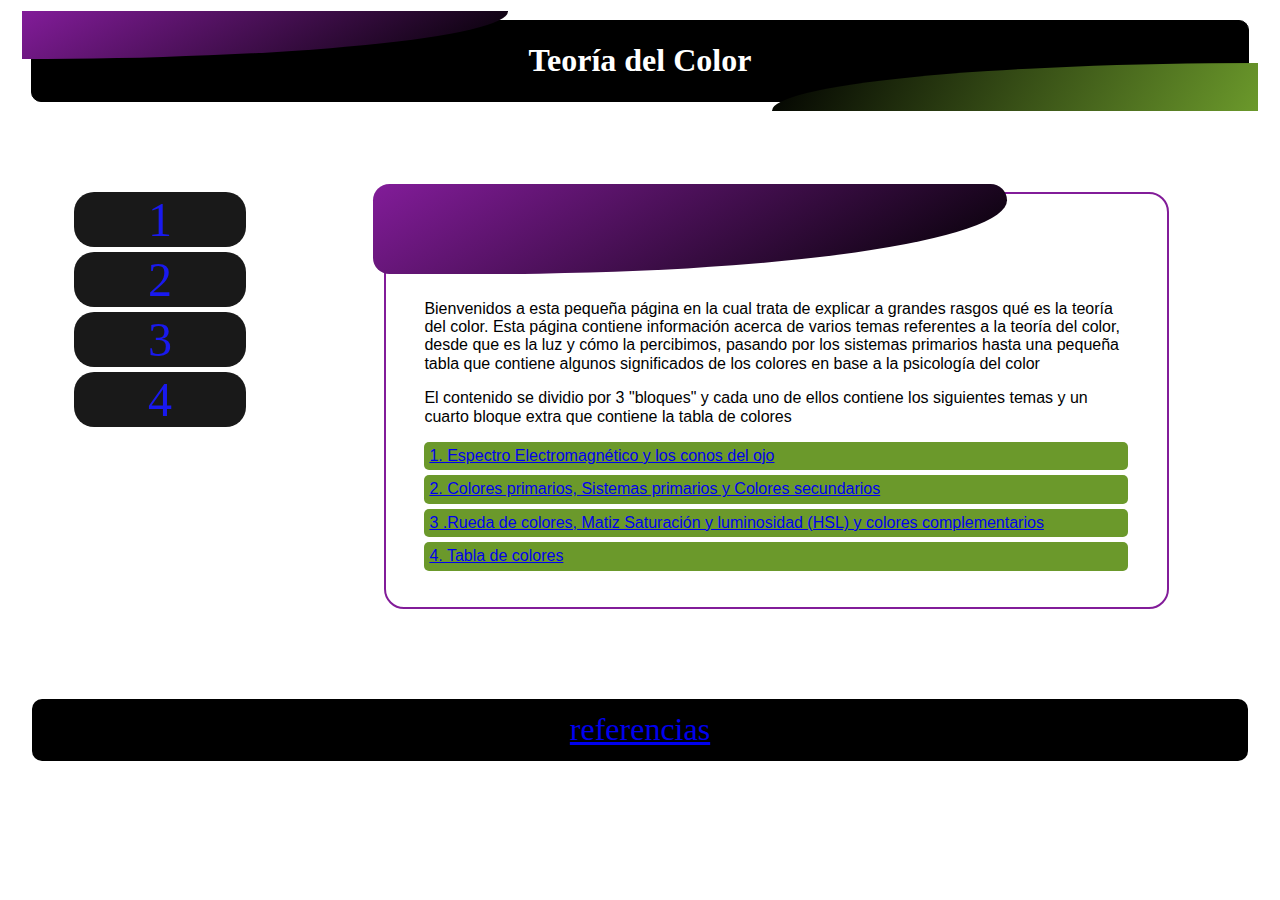
<file: index.html>
<!DOCTYPE html>
<html lang="es">
<head>
    <meta charset="UTF-8">
    <meta http-equiv="X-UA-Compatible" content="IE=edge">
    <meta name="viewport" content="width=device-width, initial-scale=1.0">
    <link rel="stylesheet" href="css/normalize.css">
    <link rel="stylesheet" href="css/style.css">
    <title>Teoría del color</title>
</head>
<body>
    <header class="cabecera">
        <h1 class="titulo">Teoría del Color</h1>
    </header>

    <nav class="menu">
        <ul class="lista">
            <li class="boton"><a href="contenido/bloque-uno.html">1</a></li>
            <li class="boton"><a href="contenido/bloque-dos.html">2</a></li>
            <li class="boton"><a href="contenido/bloque-tres.html">3</a></li>
            <li class="boton"><a href="contenido/tabla.html">4</a></li>
        </ul>
    </nav>

    <main class="contenido">

        <div class="decoracion"></div>
        <p>
            Bienvenidos a esta pequeña página en la cual trata de explicar a grandes rasgos qué es la teoría del color.

            Esta página contiene información acerca de varios temas referentes a la teoría del color, desde que es la luz
             y cómo la percibimos, pasando por los sistemas primarios hasta una pequeña tabla que contiene algunos
              significados de los colores en base a la psicología del color     
        </p>

        <p>
            El contenido se dividio por 3 "bloques" y cada uno de ellos contiene los siguientes temas y un cuarto bloque extra
            que contiene la tabla de colores
        </p>
    <nav>
        <ul class="menu-contenido">
            
              
                    <li class="boton-contenido"><a href="contenido/bloque-uno.html">1. Espectro Electromagnético y los conos del ojo</a></li>
                    <li class="boton-contenido"><a href="contenido/bloque-dos.html">2. Colores primarios, Sistemas primarios y Colores secundarios</a></li>
                    <li class="boton-contenido"><a href="contenido/bloque-tres.html">3 .Rueda de colores, Matiz Saturación y luminosidad (HSL) y colores complementarios</a></li>
                    <li class="boton-contenido"><a href="contenido/tabla.html">4. Tabla de colores</a></li>
                
           
        </ul>
    </nav>
    </main>

    <footer class="foot">
        <a href="contenido/referencias.html">referencias</a>
    </footer>
</body>
</html>
</file>
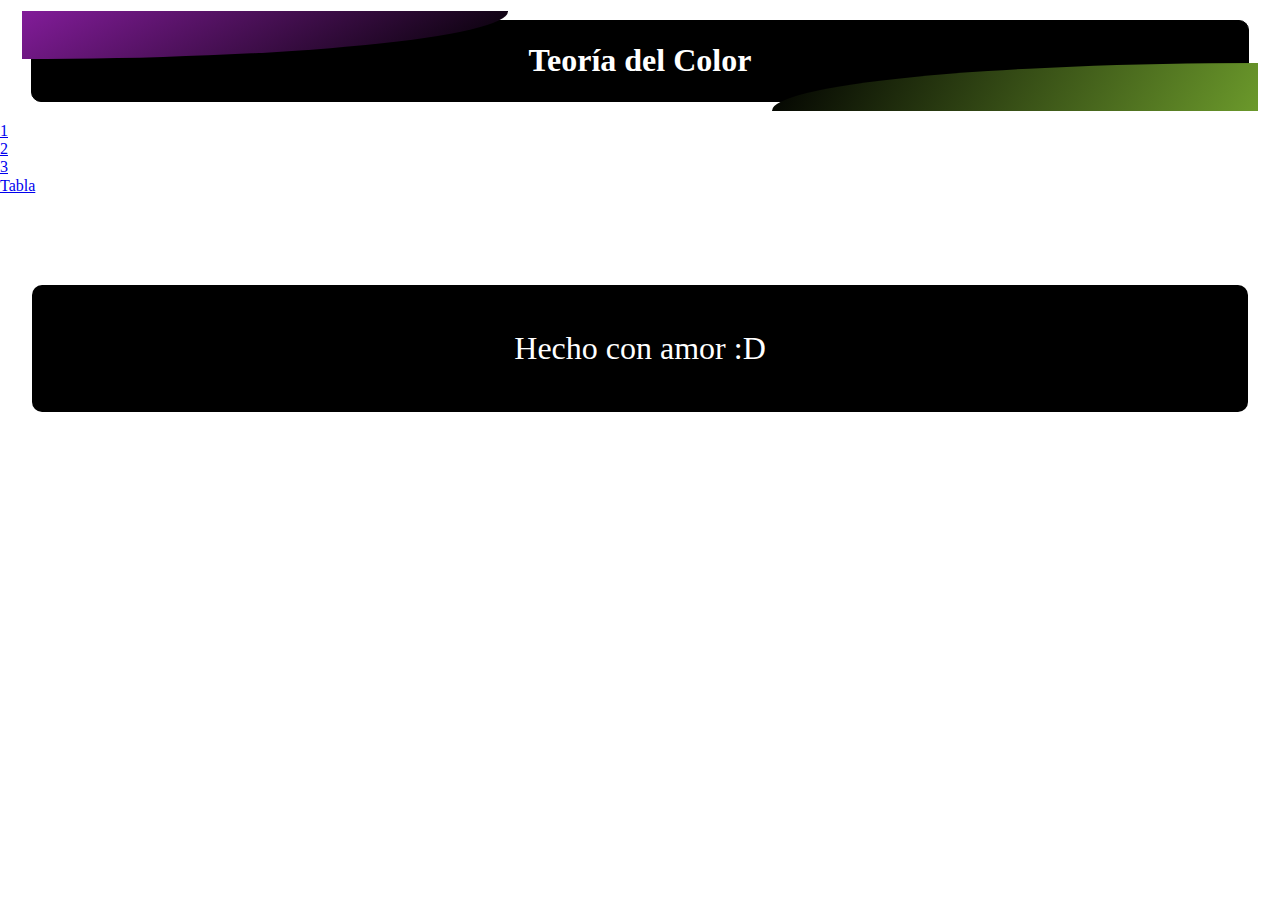
<file: plantilla.html>
<!DOCTYPE html>
<html lang="es">
<head>
    <meta charset="UTF-8">
    <meta http-equiv="X-UA-Compatible" content="IE=edge">
    <meta name="viewport" content="width=device-width, initial-scale=1.0">
    <link rel="stylesheet" href="../css/normalize.css">
    <link rel="stylesheet" href="../css/style.css">
    <title>Teoría del color</title>
</head>
<body>
    <header class="cabecera">
        <h1 class="titulo">Teoría del Color</h1>
    </header>


    <main class="contenido-bloque">
        
      
    </main>

    <div class="barra-progreso">
        <nav>
        
            <div class="menu-progreso aqui"><a href="#">1</a></div>
            <div class="menu-progreso"><a href="bloque-dos.html">2</a></div>
            <div class="menu-progreso final"><a href="bloque-tres.html">3</a></div>
        
            <div class="tabla"> <a href="#">Tabla</a> </div>
        
        </nav>
    </div>

    <footer class="foot">
        <p class="mensaje-foot">Hecho con amor :D</p>
    </footer>
</body>
</html>
</file>
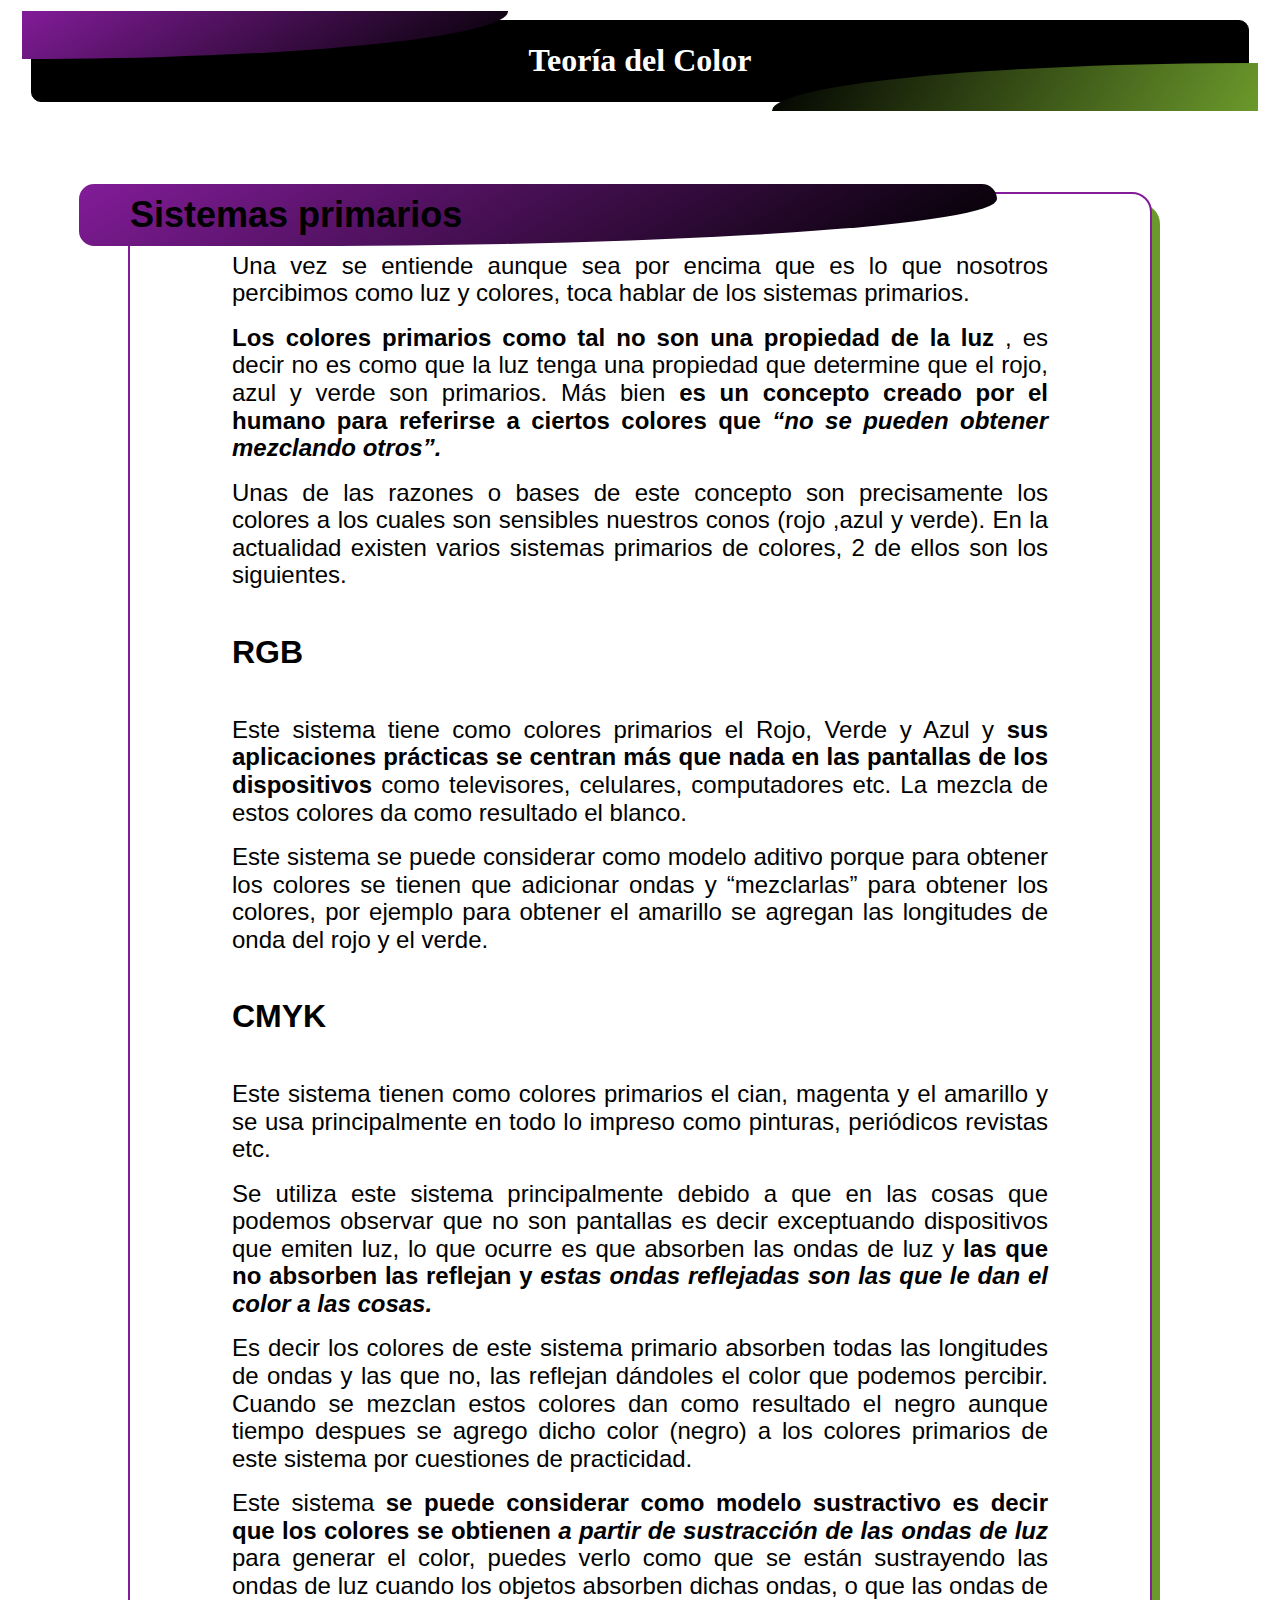
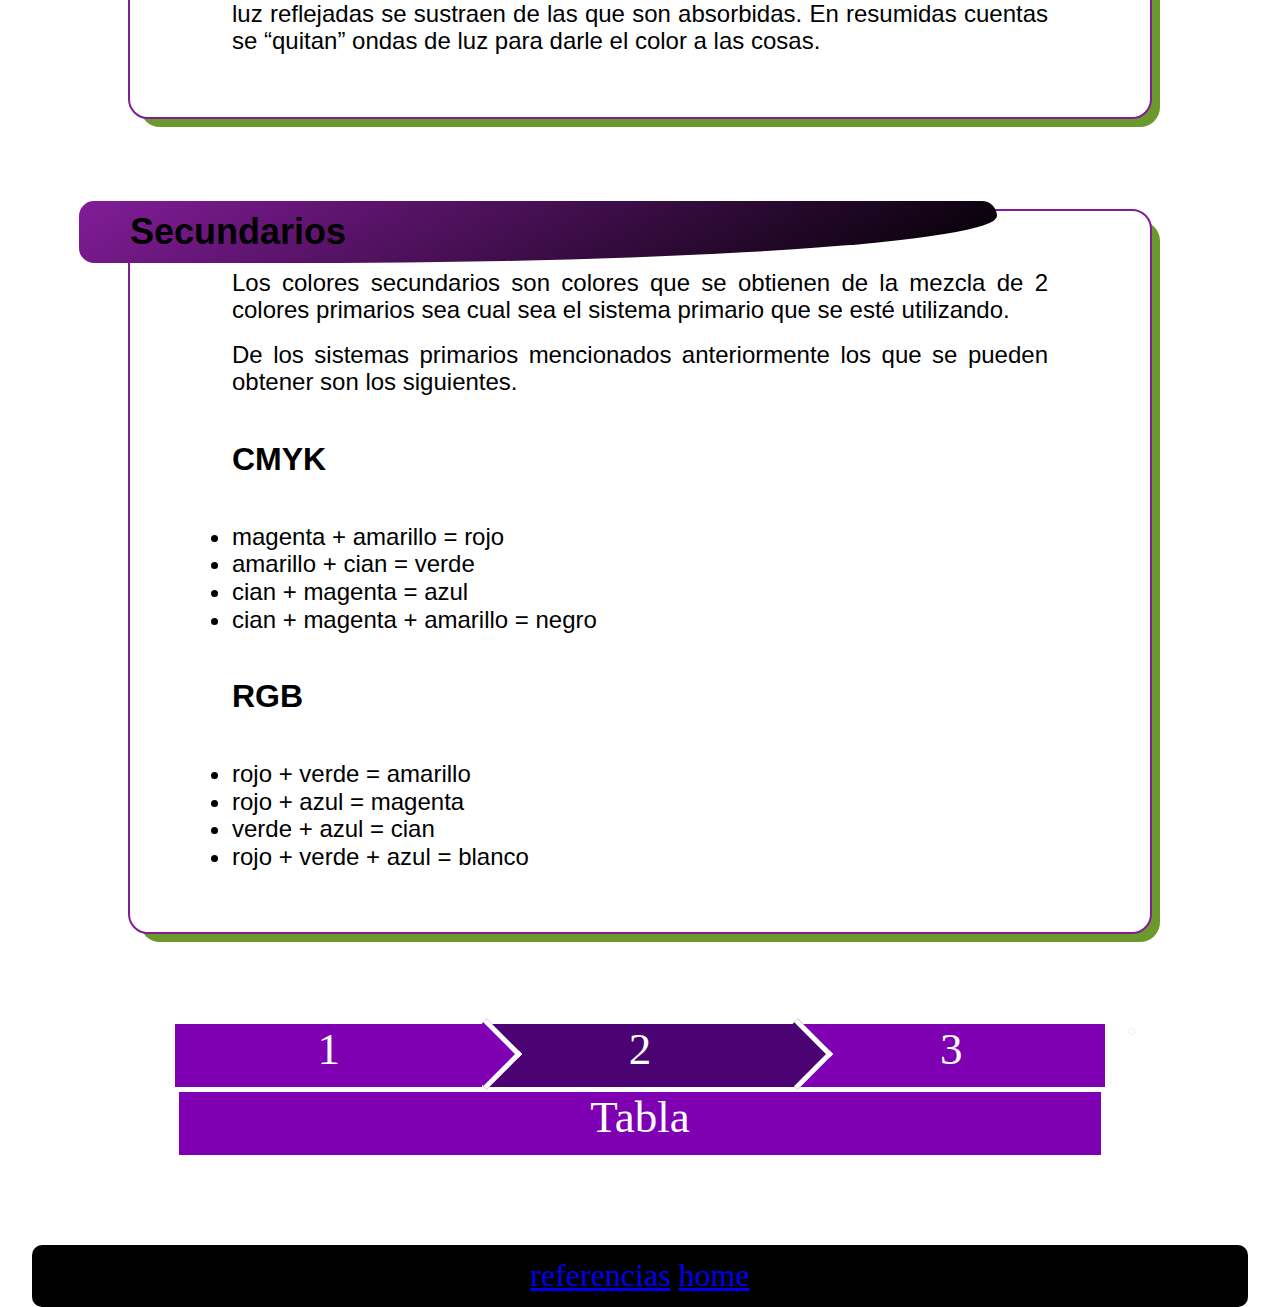
<file: contenido/bloque-dos.html>
<!DOCTYPE html>
<html lang="es">
<head>
    <meta charset="UTF-8">
    <meta http-equiv="X-UA-Compatible" content="IE=edge">
    <meta name="viewport" content="width=device-width, initial-scale=1.0">
    <link rel="stylesheet" href="../css/normalize.css">
    <link rel="stylesheet" href="../css/bloques.css">
    <title>Teoría del color</title>
</head>
<body>
    <header class="cabecera">
        <h1>Teoría del Color</h1>
    </header>


    <main class="contenido-bloque">
        <article class="teoria">
            <div class="decoracion"><h2 class="titulo">Sistemas primarios</h2></div>
            <p>
                Una vez se entiende aunque sea por encima que es lo que nosotros percibimos como luz y colores, toca hablar de los sistemas primarios.
            </p>

            <p>
                <strong>Los colores primarios como tal no son una propiedad de la luz</strong>
                , es decir no es como que la luz tenga una propiedad que determine que el rojo, azul y verde son primarios. Más bien <strong>es un concepto creado por el humano para referirse a ciertos colores que <em>“no se pueden obtener mezclando otros”.</em> </strong>
            </p>
            <p>
                Unas de las razones o bases de este concepto son precisamente los colores a los cuales son sensibles nuestros conos (rojo ,azul y verde).
                En la actualidad existen varios sistemas primarios de colores, 2 de ellos son los siguientes.
            </p>

            <h3 class="sub">RGB</h3>

            <p>
                Este sistema tiene como colores primarios el Rojo, Verde y Azul y <strong>sus aplicaciones prácticas se centran más que nada en las pantallas de los dispositivos</strong>  como televisores, celulares, computadores etc.
                La mezcla de estos colores da como resultado el blanco.
            </p>

            <p>
                Este sistema se puede considerar como modelo aditivo porque para obtener los colores se 
                tienen que adicionar ondas y “mezclarlas” para obtener los colores, por ejemplo para obtener el amarillo se 
                agregan las longitudes de onda del rojo y el verde.
            </p>

            <h3 class="sub">CMYK</h3>

            <p>
                Este sistema tienen como colores primarios el cian, magenta y el amarillo y se usa principalmente en todo lo impreso como pinturas, periódicos revistas etc.
            </p>
            <p>
                Se utiliza este sistema principalmente debido a que en las cosas que podemos observar
                 que no son pantallas es decir exceptuando dispositivos que emiten luz, lo que ocurre es que absorben las ondas 
                 de luz y <strong> las que no absorben las reflejan y <em>estas ondas 
                    reflejadas son las que le dan el color a las cosas.</em> </strong>
            </p>

            <p>
                Es decir los colores de este sistema primario absorben todas las longitudes de ondas y las que no, las reflejan 
                dándoles el color que podemos percibir.
                Cuando se mezclan estos colores dan como resultado el negro aunque tiempo despues se agrego dicho color
                (negro) a los colores primarios de este sistema por cuestiones de practicidad.
            </p>
            
            <p>
                Este sistema <strong>se puede considerar como modelo sustractivo es decir que los colores se obtienen <em> a partir de sustracción de las ondas de luz</em></strong> 
                 para generar el color, puedes verlo como que se están sustrayendo las ondas de luz cuando los objetos absorben dichas ondas, o que las ondas de luz reflejadas se sustraen de las que son absorbidas.
                En resumidas cuentas se “quitan” ondas de luz para darle el color a las cosas.  
            </p>
        </article>

        <article class="teoria">
            <div class="decoracion">
                <h2 class="titulo">Secundarios</h2>

               
            </div>

            <p>
                Los colores secundarios son colores que se obtienen de la mezcla de 2 colores primarios sea
                 cual sea el sistema primario que se esté utilizando.
            </p>

            <p>
                De los sistemas primarios mencionados anteriormente los que se pueden obtener son los siguientes.
            </p>

            <h3 class="sub">CMYK</h3>
                <ul class="lista">
                    <li>magenta + amarillo = rojo</li>
                    <li>amarillo + cian = verde</li>
                    <li>cian + magenta = azul</li>
                    <li>cian + magenta + amarillo = negro</li>
                </ul>

            <h3 class="sub">RGB</h3>
                <ul class="lista">
                    <li>rojo + verde = amarillo</li>
                    <li>rojo + azul = magenta</li>
                    <li>verde + azul = cian</li>
                    <li>rojo + verde + azul = blanco</li>
                </ul>
        </article>
      
    </main>

    <div class="barra-progreso">
        <nav>
        
            <div class="menu-progreso"><a href="bloque-uno.html">1</a></div>
            <div class="menu-progreso aqui"><a href="bloque-dos.html">2</a></div>
            <div class="menu-progreso final"><a href="bloque-tres.html">3</a></div>
        
            <div class="tabla"> <a href="tabla.html">Tabla</a> </div>
        
        </nav>
    </div>

    <footer class="foot">
        <a href="referencias.html">referencias</a>
        <a href="../index.html">home</a>
    </footer>
</body>
</html>
</file>
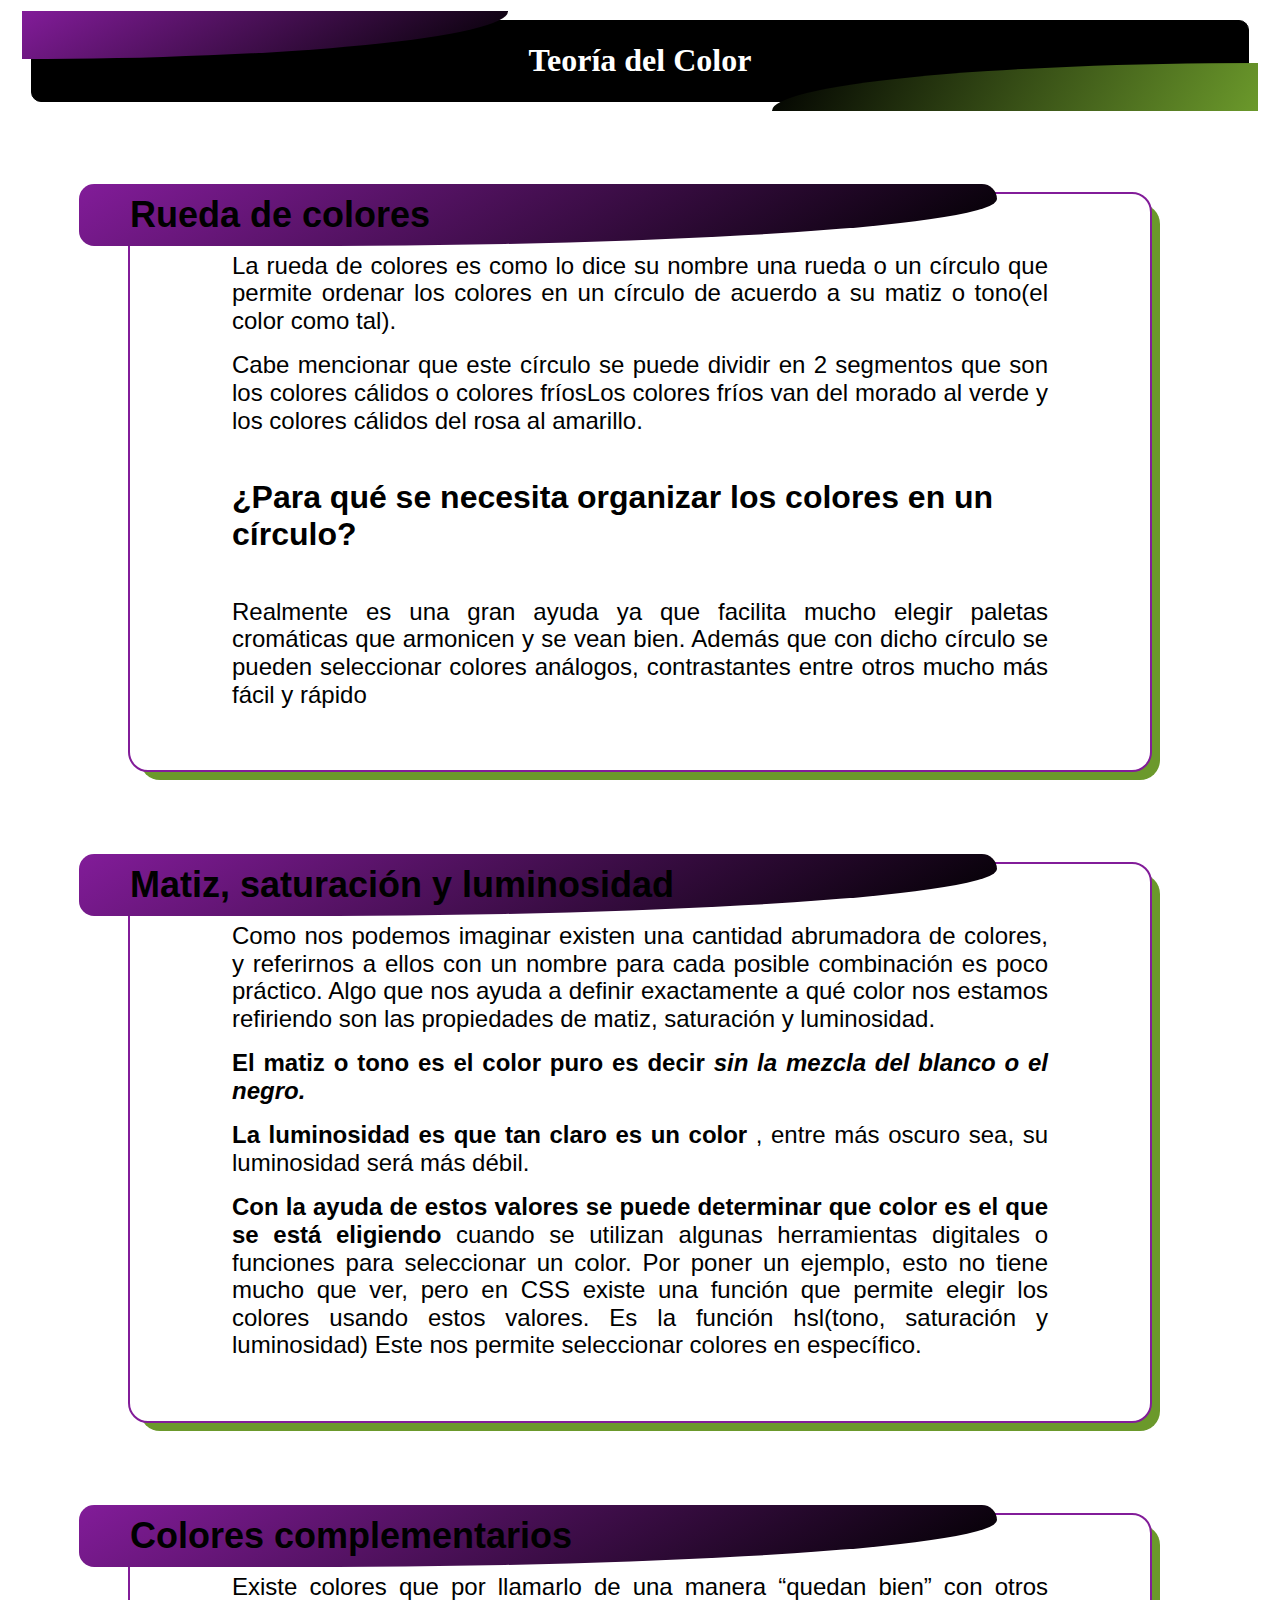
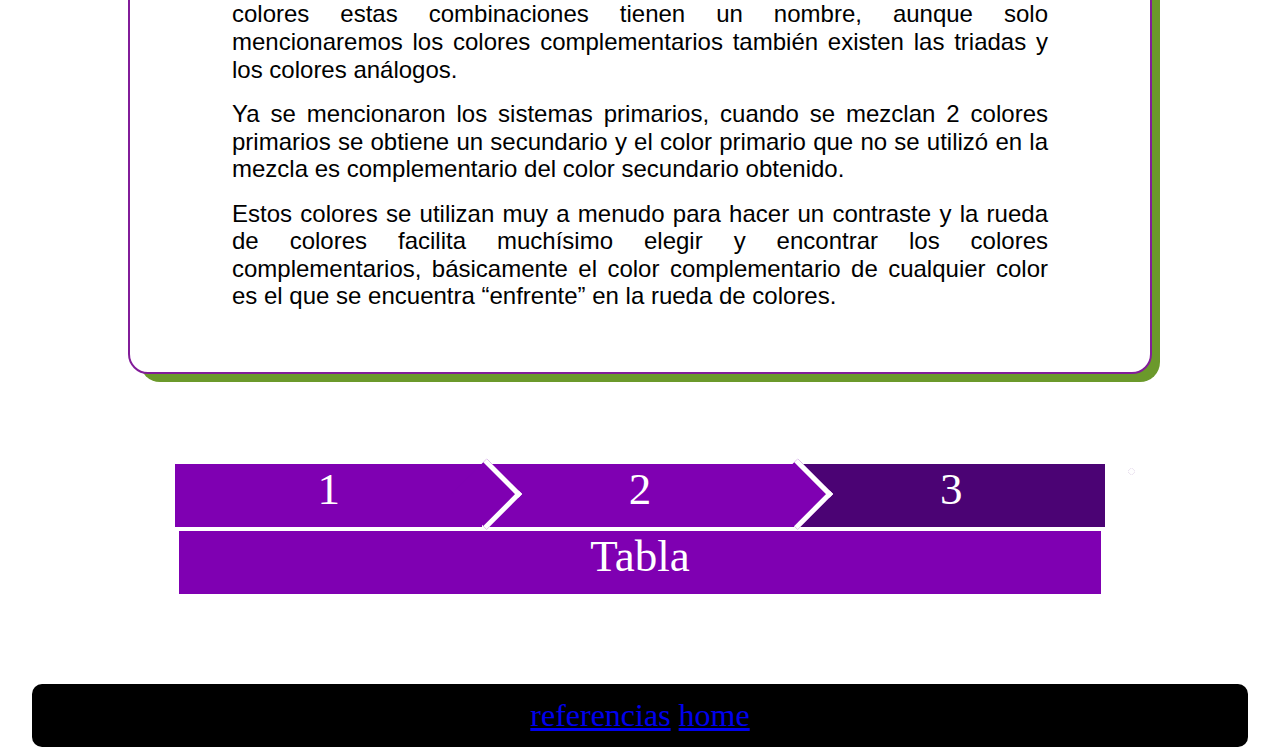
<file: contenido/bloque-tres.html>
<!DOCTYPE html>
<html lang="es">
<head>
    <meta charset="UTF-8">
    <meta http-equiv="X-UA-Compatible" content="IE=edge">
    <meta name="viewport" content="width=device-width, initial-scale=1.0">
    <link rel="stylesheet" href="../css/normalize.css">
    <link rel="stylesheet" href="../css/bloques.css">

    <title>Teoría del color</title>
</head>
<body>
    <header class="cabecera">
        <h1>Teoría del Color</h1>
    </header>


    <main class="contenido-bloque">

        <article class="teoria">
            <div class="decoracion">
                <h2 class="titulo">Rueda de colores</h2>
            </div>
            <p>
                La rueda de colores es como lo dice su nombre una rueda o un círculo que permite ordenar los colores 
                en un círculo de acuerdo a su matiz o tono(el color como tal).
            </p>
            <p>
                Cabe mencionar que este círculo se puede dividir en 2 segmentos que son los colores cálidos o colores 
                fríosLos colores fríos van del morado al verde y los colores cálidos del rosa al amarillo.
            </p>

            <h3 class="sub">¿Para qué se necesita organizar los colores en un círculo?</h3>

            <p>
                Realmente es una gran ayuda ya que facilita mucho elegir paletas cromáticas que armonicen y se vean bien.
                Además que con dicho círculo se pueden seleccionar colores análogos, contrastantes entre otros mucho más
                 fácil y rápido
            </p>
        </article>

        <article class="teoria">
            <div class="decoracion">
                <h2 class="titulo">Matiz, saturación y luminosidad</h2>
            </div>

            <p>
                Como nos podemos imaginar existen una cantidad abrumadora de colores, y referirnos a ellos con un nombre para cada
                 posible combinación es poco práctico.
                Algo que nos ayuda a definir exactamente a qué color nos estamos refiriendo son las propiedades de matiz, saturación y luminosidad.
            </p>
            <p> <strong> El matiz o tono es el color puro es decir <em>sin la mezcla del blanco o el negro.</em> </strong>
            </p>

            <p> <strong> La luminosidad es que tan claro es un color</strong>
               , entre más oscuro sea, su luminosidad será más débil.
            </p>

            <p>
                <strong> Con la ayuda de estos valores se puede determinar que color es el que se está eligiendo</strong>
                cuando 
                se utilizan algunas herramientas digitales o funciones para seleccionar un color.
                Por poner un ejemplo, esto no tiene mucho que ver,  pero en CSS existe una función
                 que permite elegir los colores usando estos valores. Es la función hsl(tono, saturación y luminosidad) Este nos permite seleccionar colores en específico.

            </p>
        </article>

        <article class="teoria">
            <div class="decoracion">
                <h2 class="titulo"> Colores complementarios </h2>
            </div>

            <p>
                Existe colores que por llamarlo de una manera “quedan bien” con otros colores estas combinaciones tienen un nombre, aunque solo mencionaremos los colores complementarios también existen las triadas y los colores análogos.
            </p>

            <p>
                Ya se mencionaron los sistemas primarios, cuando se mezclan 2 colores primarios se obtiene un secundario y el color primario que no se utilizó en la mezcla es complementario del color secundario obtenido.
            </p>

            <p>
                Estos colores se utilizan muy a menudo para hacer un contraste y la rueda de colores facilita muchísimo elegir y encontrar los colores complementarios, básicamente el color complementario de
                 cualquier color es el que se encuentra “enfrente” en la rueda de colores.
            </p>
            
        </article>
      
    </main>

    <div class="barra-progreso">
        <nav>
        
            <div class="menu-progreso"><a href="bloque-uno.html">1</a></div>
            <div class="menu-progreso"><a href="bloque-dos.html">2</a></div>
            <div class="menu-progreso aqui final"><a href="bloque-tres.html">3</a></div>
        
            <div class="tabla"> <a href="tabla.html">Tabla</a> </div>
        
        </nav>
    </div>

    <footer class="foot">
        <a href="referencias.html">referencias</a>
        <a href="../index.html">home</a>
    </footer>
</body>
</html>
</file>
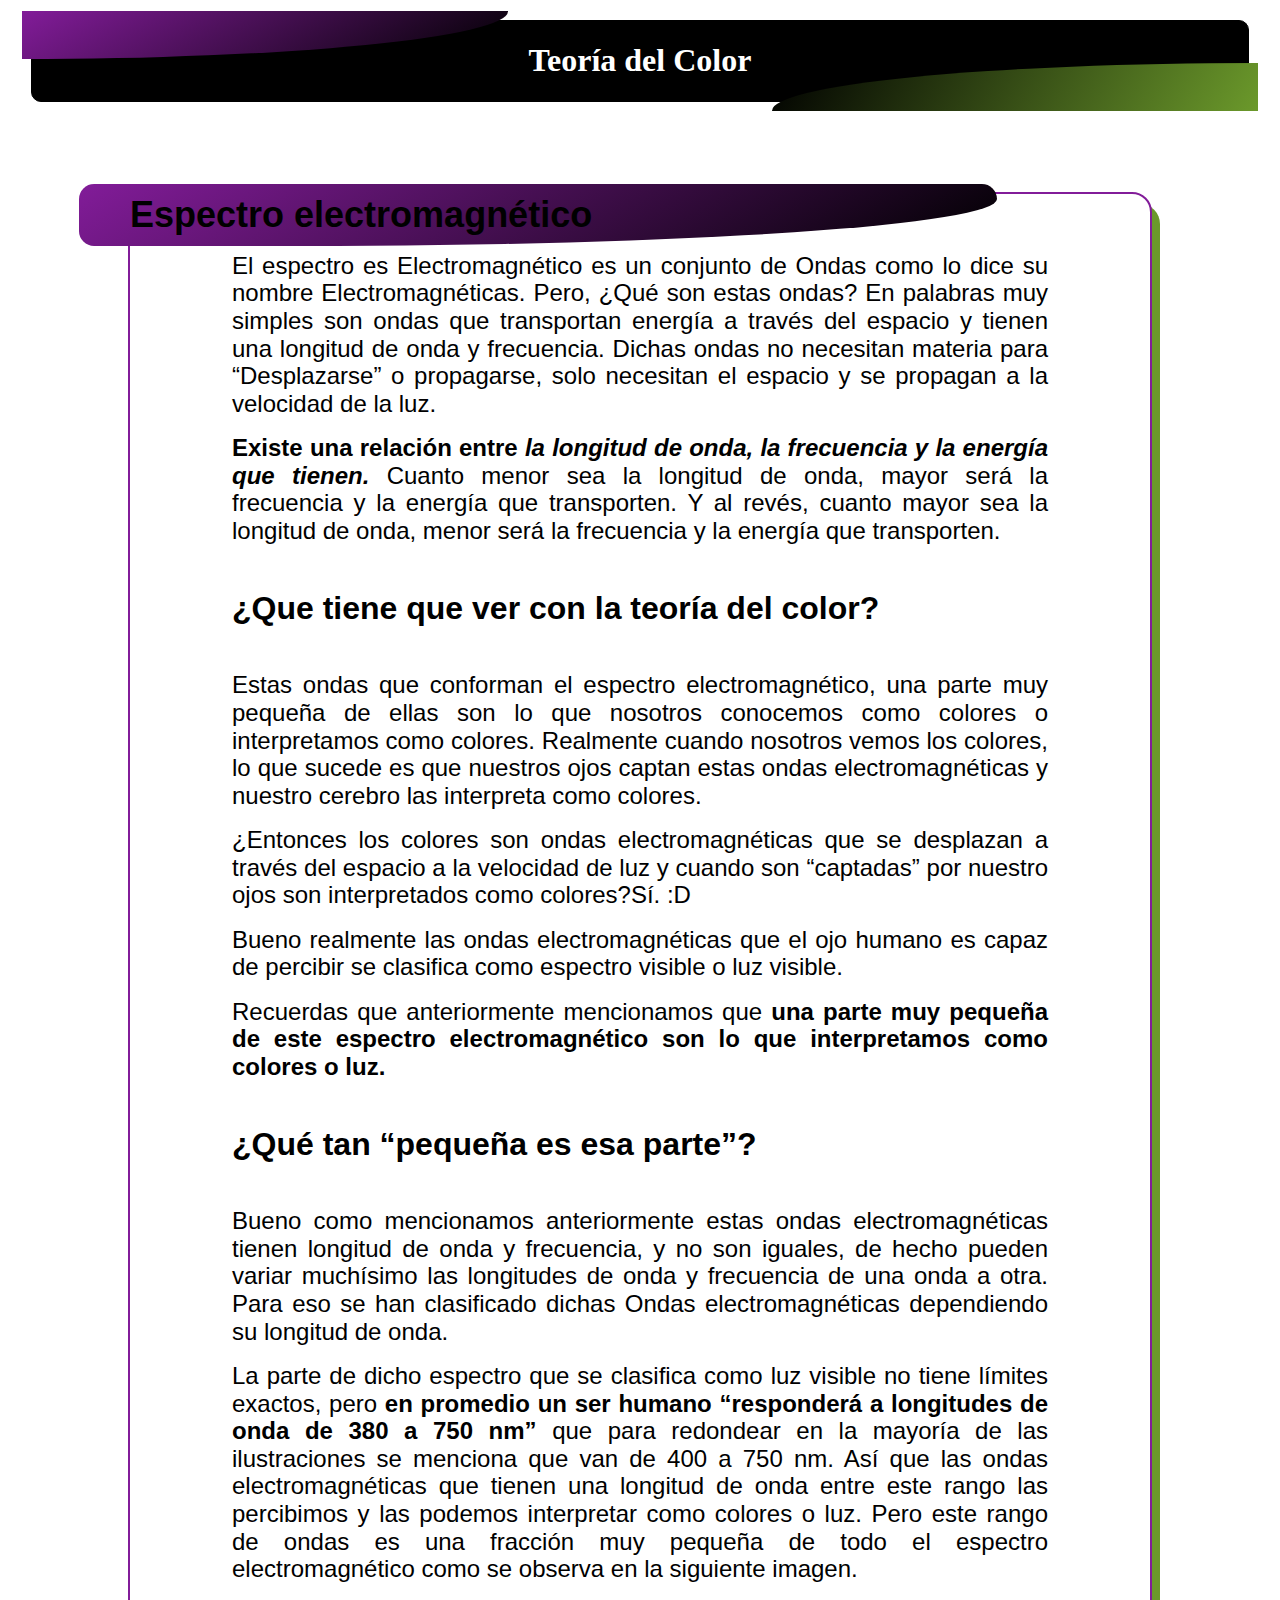
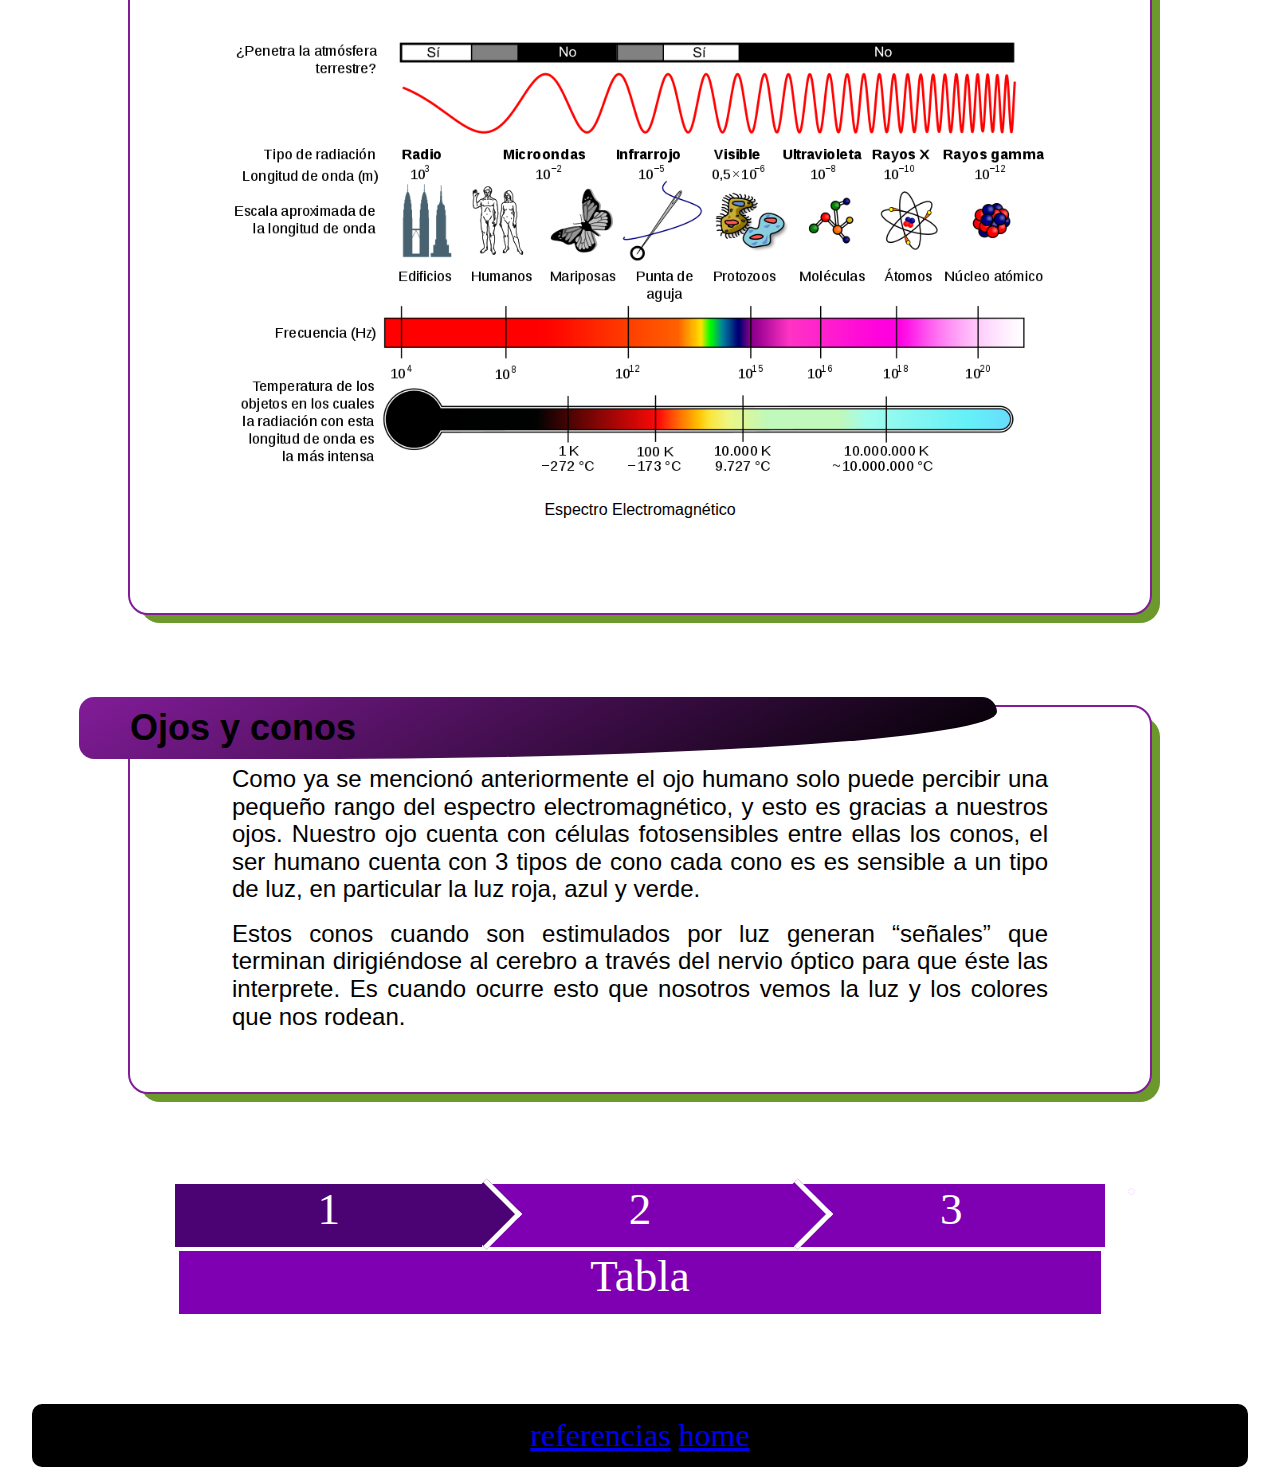
<file: contenido/bloque-uno.html>
<!DOCTYPE html>
<html lang="es">
<head>
    <meta charset="UTF-8">
    <meta http-equiv="X-UA-Compatible" content="IE=edge">
    <meta name="viewport" content="width=device-width, initial-scale=1.0">
    <link rel="stylesheet" href="../css/normalize.css">
    <link rel="stylesheet" href="../css/bloques.css">
    <title>Teoría del color</title>
</head>
<body>
    <header class="cabecera">
        <h1>Teoría del Color</h1>
    </header>


    <main class="contenido-bloque">

      <article class="teoria">
        <div class="decoracion"><h2 class="titulo">Espectro electromagnético</h2></div>
            <p>
                El espectro es Electromagnético es un conjunto de Ondas como lo dice su nombre Electromagnéticas. Pero,
                 ¿Qué son estas ondas? En palabras muy simples son ondas que transportan energía a través del espacio y 
                 tienen una longitud de onda y frecuencia. Dichas ondas no necesitan materia para “Desplazarse” o
                  propagarse, solo necesitan el espacio y se propagan a la velocidad de la luz.
            </p>

            <p>
                <strong> Existe una relación entre <em>la longitud de onda, la frecuencia y la energía que
                    tienen.</em> </strong> Cuanto menor sea la longitud de onda, mayor será la frecuencia y la energía que transporten.
                  Y al revés, cuanto mayor sea la longitud de onda, menor será la frecuencia y la energía que transporten.
            </p>
                <h3 class="sub">¿Que tiene que ver con la teoría del color?</h3>
            <p>
                
                Estas ondas que conforman el espectro electromagnético, una parte muy pequeña de ellas son lo que nosotros conocemos como colores o interpretamos como colores.
                Realmente cuando nosotros vemos los colores, lo que sucede es que nuestros ojos captan estas ondas electromagnéticas y nuestro cerebro las interpreta como colores.
            </p>

            <p>
                ¿Entonces los colores son ondas electromagnéticas que se desplazan a través del espacio a la velocidad de luz y cuando son “captadas” por nuestro ojos son interpretados como colores?Sí. :D 
            </p>
            
            <p>Bueno realmente las ondas electromagnéticas que el ojo humano es capaz de percibir se clasifica como espectro visible o luz visible.</p>
            
            <p>
                Recuerdas que anteriormente mencionamos que <strong>una parte muy pequeña de este espectro electromagnético son lo que interpretamos como colores o luz.</strong> 
            </p>
            
            <h3 class="sub">¿Qué tan “pequeña es esa parte”?</h3>

            <p>
                Bueno como mencionamos anteriormente estas ondas electromagnéticas tienen longitud de onda y frecuencia, y no son iguales, de hecho pueden variar muchísimo las longitudes de onda y frecuencia de una onda a otra.

                Para eso se han clasificado dichas Ondas electromagnéticas dependiendo su longitud de onda.                
            </p>

            <p>
                La parte de dicho espectro que se clasifica como luz visible no tiene límites exactos, pero <strong>en promedio un ser humano “responderá a longitudes de onda de 380 a 750 nm”</strong>
                  que para redondear en la mayoría de las ilustraciones se menciona que van de 400 a 750 nm.

                Así que las ondas electromagnéticas que tienen una longitud de onda entre este rango las percibimos y las podemos interpretar como colores o luz. 

                Pero este rango de ondas es una fracción muy pequeña de todo el espectro electromagnético como se observa en la siguiente imagen.

            </p>

            <figure class="contenedor-imagenes">
                <img src="imagenes/espectro.png" alt="Diagrama de las ondas electromagnéticas clasificados
                                                    de acuerdo a su longitud de onda es decir el espectro electromagnético"
                                                    class="imagenes">
                <figcaption class="imagenes-pie">Espectro Electromagnético</figcaption>
            </figure>
        </article>
      
      <article class="teoria">
        <div class="decoracion"><h2 class="titulo">Ojos y conos</h2></div>
        <p>
            Como ya se mencionó anteriormente el ojo humano solo puede percibir una pequeño rango del espectro electromagnético, y esto es gracias a nuestros ojos.
            Nuestro ojo cuenta con células fotosensibles entre ellas los conos, el ser humano cuenta con 3 tipos de cono cada cono es es sensible a un tipo de luz, en particular la luz roja, azul y verde.            
               
        </p>

        <p>
            Estos conos cuando son estimulados por luz generan “señales” que terminan dirigiéndose al cerebro a través del nervio óptico para que éste las interprete.
            Es cuando ocurre esto que nosotros vemos la luz y los colores que nos rodean.    
        </p>
      </article>


    </main>

    <div class="barra-progreso">
        <nav>
        
            <div class="menu-progreso aqui"><a href="#">1</a></div>
            <div class="menu-progreso"><a href="bloque-dos.html">2</a></div>
            <div class="menu-progreso final"><a href="bloque-tres.html">3</a></div>
        
            <div class="tabla"> <a href="tabla.html">Tabla</a> </div>
        
        </nav>
    </div>

    <footer class="foot">
        <a href="referencias.html">referencias</a>
        <a href="../index.html">home</a>
    </footer>
</body>
</html>
</file>
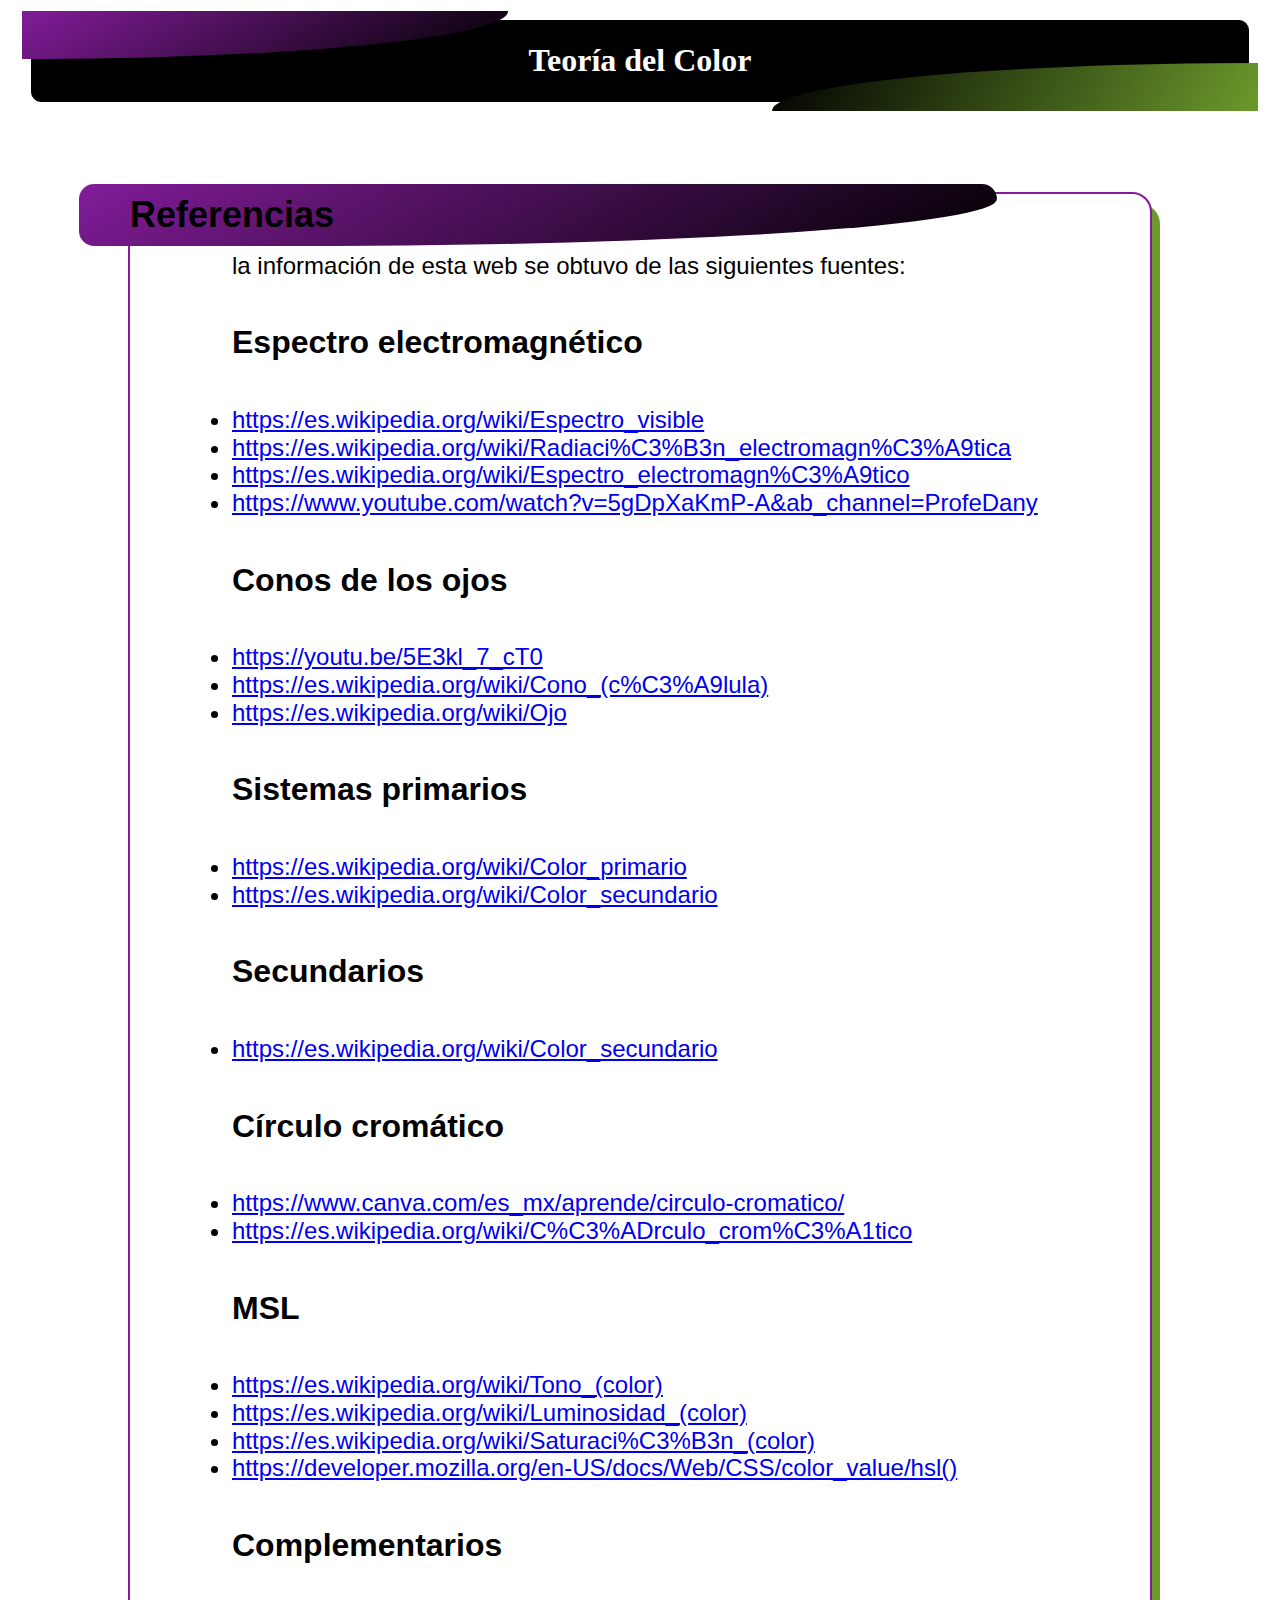
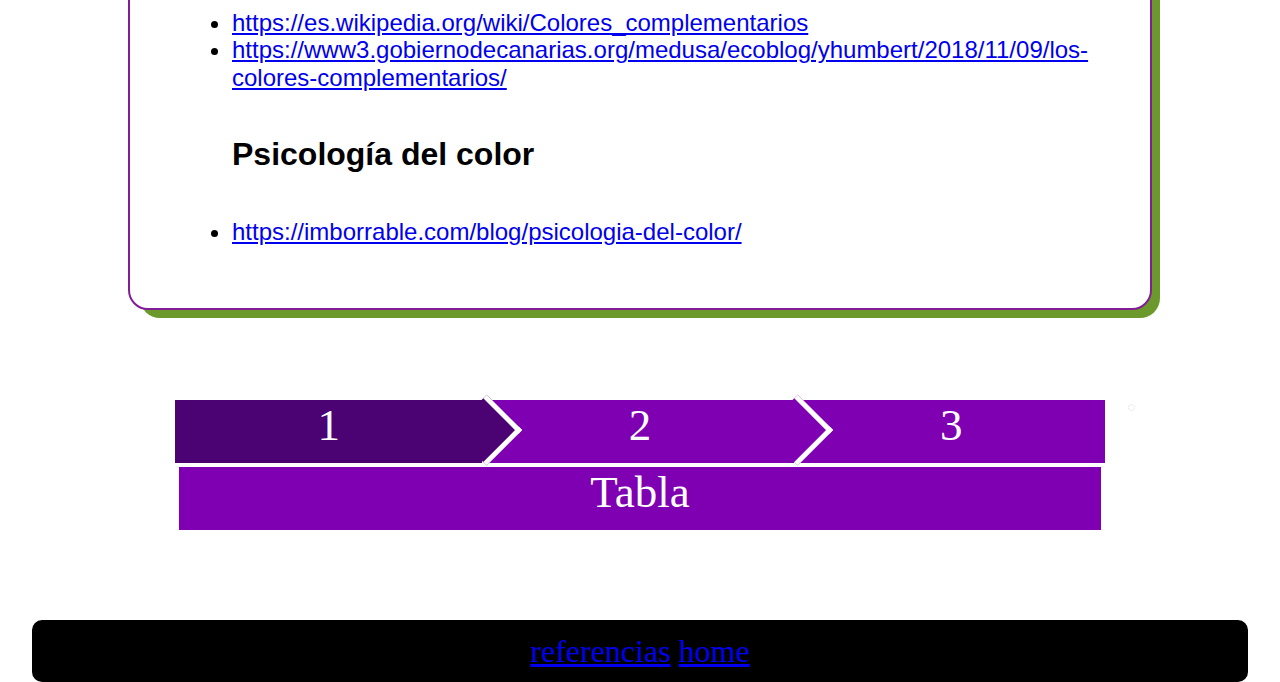
<file: contenido/referencias.html>
<!DOCTYPE html>
<html lang="es">
<head>
    <meta charset="UTF-8">
    <meta http-equiv="X-UA-Compatible" content="IE=edge">
    <meta name="viewport" content="width=device-width, initial-scale=1.0">
    <link rel="stylesheet" href="../css/normalize.css">
    <link rel="stylesheet" href="../css/bloques.css">
    <link rel="stylesheet" href="../css/menu.css">
    <title>Teoría del color</title>
</head>
<body>
    <header class="cabecera">
        <h1>Teoría del Color</h1>
    </header>


    <main class="contenido-bloque">

        <article class="teoria">
                    <div class="decoracion"><h2 class="titulo">Referencias</h2></div>
                    <p>
                        la información de esta web se obtuvo de las siguientes fuentes:
                    </p>

                    <h3 class="sub">Espectro electromagnético</h3>
                    <ul class="lista">
                        <li><a href="https://es.wikipedia.org/wiki/Espectro_visible">https://es.wikipedia.org/wiki/Espectro_visible</a></li>
                        <li><a href="https://es.wikipedia.org/wiki/Radiaci%C3%B3n_electromagn%C3%A9tica">https://es.wikipedia.org/wiki/Radiaci%C3%B3n_electromagn%C3%A9tica</a></li>
                        <li><a href="https://es.wikipedia.org/wiki/Espectro_electromagn%C3%A9tico">https://es.wikipedia.org/wiki/Espectro_electromagn%C3%A9tico</a></li>
                        <li><a href="https://www.youtube.com/watch?v=5gDpXaKmP-A&ab_channel=ProfeDany">https://www.youtube.com/watch?v=5gDpXaKmP-A&ab_channel=ProfeDany</a></li>
                    </ul>
                    <h3 class="sub">Conos de los ojos</h3>
                    <ul class="lista">
                        <li><a href="https://youtu.be/5E3kl_7_cT0">https://youtu.be/5E3kl_7_cT0</a></li>
                        <li><a href="https://es.wikipedia.org/wiki/Cono_(c%C3%A9lula)">https://es.wikipedia.org/wiki/Cono_(c%C3%A9lula)</a></li>
                        <li><a href="https://es.wikipedia.org/wiki/Ojo">https://es.wikipedia.org/wiki/Ojo</a></li>
                    </ul>

                    <h3 class="sub">Sistemas primarios</h3>
                    <ul class="lista">
                        <li><a href="https://es.wikipedia.org/wiki/Color_primario">https://es.wikipedia.org/wiki/Color_primario</a></li>
                        <li><a href="https://es.wikipedia.org/wiki/Color_secundario">https://es.wikipedia.org/wiki/Color_secundario</a></li>
                    </ul>
                    <h3 class="sub">Secundarios</h3>
                    <ul class="lista">
                        <li><a href="https://es.wikipedia.org/wiki/Color_secundario">https://es.wikipedia.org/wiki/Color_secundario</a></li>
                    </ul>
                    <h3 class="sub">Círculo cromático</h3>
                    <ul class="lista">
                        <li><a href="https://www.canva.com/es_mx/aprende/circulo-cromatico/">https://www.canva.com/es_mx/aprende/circulo-cromatico/</a></li>
                        <li><a href="https://es.wikipedia.org/wiki/C%C3%ADrculo_crom%C3%A1tico">https://es.wikipedia.org/wiki/C%C3%ADrculo_crom%C3%A1tico</a></li>
                    </ul>
                    <h3 class="sub">MSL</h3>
                    <ul class="lista">
                        <li><a href="https://es.wikipedia.org/wiki/Tono_(color)">https://es.wikipedia.org/wiki/Tono_(color)</a></li>
                        <li><a href="https://es.wikipedia.org/wiki/Luminosidad_(color)">https://es.wikipedia.org/wiki/Luminosidad_(color)</a></li>
                        <li><a href="https://es.wikipedia.org/wiki/Saturaci%C3%B3n_(color)">https://es.wikipedia.org/wiki/Saturaci%C3%B3n_(color)</a></li>
                        <li><a href="https://developer.mozilla.org/en-US/docs/Web/CSS/color_value/hsl()">https://developer.mozilla.org/en-US/docs/Web/CSS/color_value/hsl()</a></li>
                    </ul>
                    <h3 class="sub">Complementarios</h3>
                    <ul class="lista">
                        <li><a href="https://es.wikipedia.org/wiki/Colores_complementarios">https://es.wikipedia.org/wiki/Colores_complementarios</a></li>
                        <li><a href="https://www3.gobiernodecanarias.org/medusa/ecoblog/yhumbert/2018/11/09/los-colores-complementarios/">https://www3.gobiernodecanarias.org/medusa/ecoblog/yhumbert/2018/11/09/los-colores-complementarios/</a></li>
                    </ul>
                    <h3 class="sub">Psicología del color</h3>
                    <ul class="lista">
                        <li><a href="https://imborrable.com/blog/psicologia-del-color/">https://imborrable.com/blog/psicologia-del-color/</a></li>
                    </ul>
        </article>
      
    </main>

    <div class="barra-progreso">
        <nav>
        
            <div class="menu-progreso aqui"><a href="#">1</a></div>
            <div class="menu-progreso"><a href="bloque-dos.html">2</a></div>
            <div class="menu-progreso final"><a href="bloque-tres.html">3</a></div>
        
            <div class="tabla"> <a href="#">Tabla</a> </div>
        
        </nav>
    </div>

    <footer class="foot">
        <a href="referencias.html">referencias</a>
        <a href="../index.html">home</a>
    </footer>
</body>
</html>
</file>
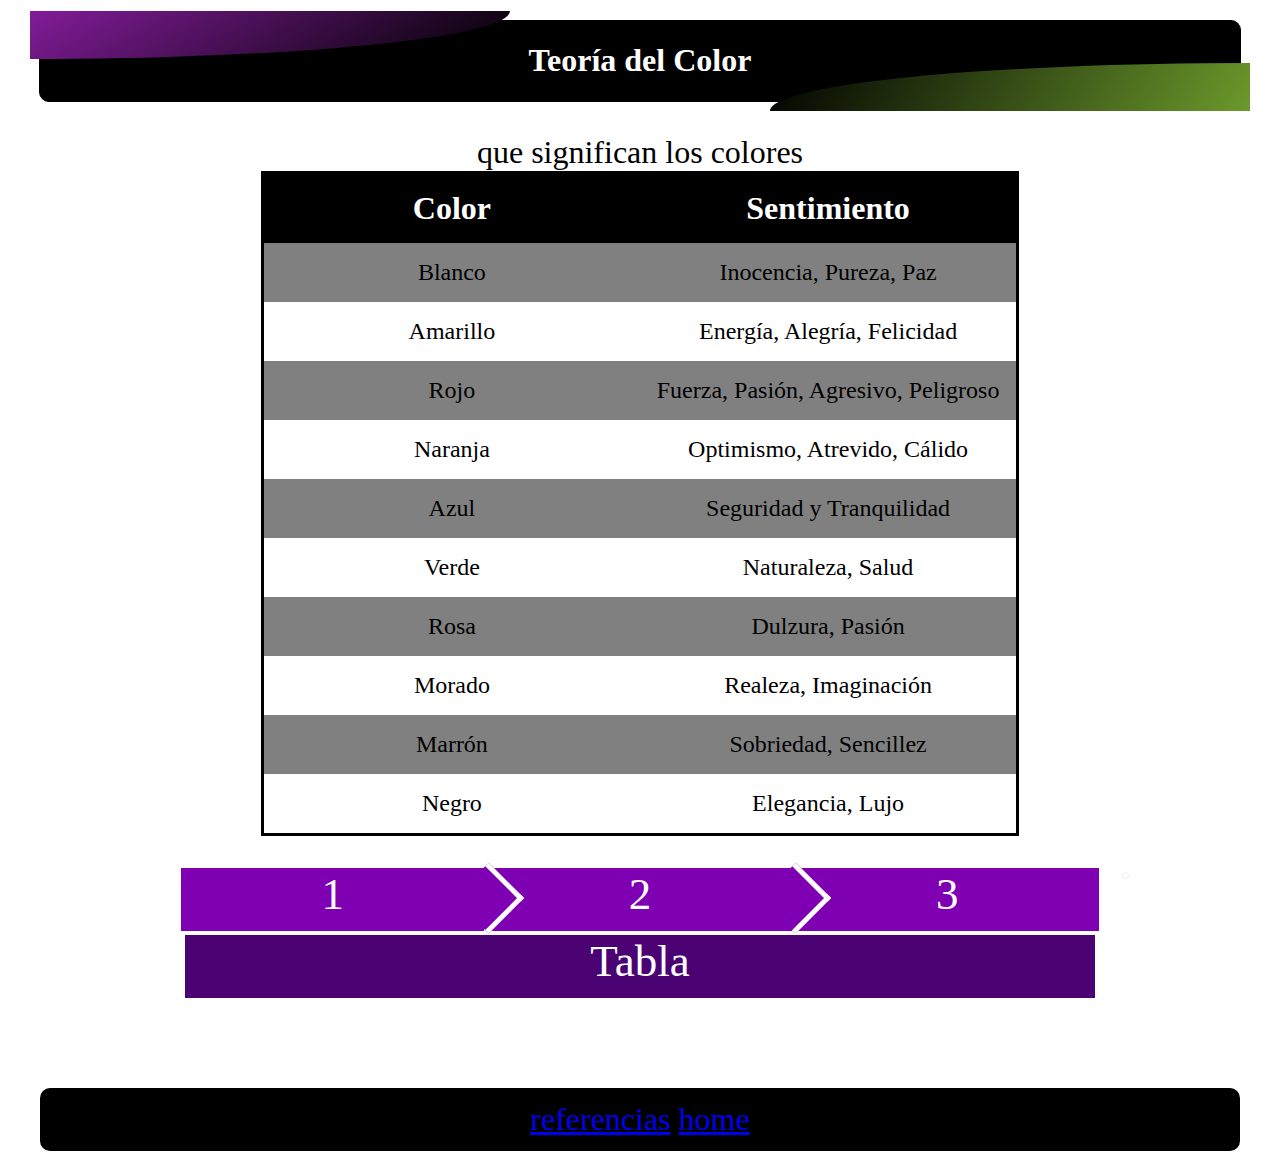
<file: contenido/tabla.html>
<!DOCTYPE html>
<html lang="es">
<head>
    <meta charset="UTF-8">
    <meta http-equiv="X-UA-Compatible" content="IE=edge">
    <meta name="viewport" content="width=device-width, initial-scale=1.0">
    <link rel="stylesheet" href="../css/style.css">
    <link rel="stylesheet" href="../css/tabla.css">
    <title>Document</title>
</head>
<body>

    <header class="cabecera">
        <h1>Teoría del Color</h1>
    </header>


    <main class="contenido-bloque">

        <table>
            <caption class="lol">que significan los colores</caption>
        
                <thead>

                    <tr>
                        <th scope="col">Color</th>
                        <th scope="col">Sentimiento</th>
                    </tr>
                   
                </thead>
                <tbody>
                    <tr>
                        <td>Blanco</td>
                        <td>Inocencia, Pureza, Paz</td>
                    </tr>
                    <tr>
                        <td>Amarillo</td>
                        <td>Energía, Alegría, Felicidad</td>
                    </tr>
                    <tr>
                        <td>Rojo</td>
                        <td>Fuerza, Pasión, Agresivo, Peligroso</td>
                    </tr>
                    <tr>
                        <td>Naranja</td>
                        <td>Optimismo, Atrevido, Cálido</td>
                    </tr>
                    <tr>
                        <td>Azul</td>
                        <td>Seguridad y Tranquilidad</td>
                    </tr>
                    <tr>
                        <td>Verde</td>
                        <td>Naturaleza, Salud</td>
                    </tr>
                    <tr>
                        <td>Rosa</td>
                        <td>Dulzura, Pasión</td>
                    </tr>
                    <tr>
                        <td>Morado</td>
                        <td>Realeza, Imaginación</td>
                    </tr>
                    <tr>
                        <td>Marrón</td>
                        <td>Sobriedad, Sencillez</td>
                    </tr>
                    <tr>
                        <td>Negro </td>
                        <td>Elegancia, Lujo</td>
                    </tr>
                </tbody>        
         
        </table>

    </main>

    <div class="barra-progreso">
        <nav>
        
            <div class="menu-progreso"><a href="bloque-uno.html">1</a></div>
            <div class="menu-progreso"><a href="bloque-dos.html">2</a></div>
            <div class="menu-progreso final"><a href="bloque-tres.html">3</a></div>
        
            <div class="tabla aqui"> <a href="#">Tabla</a> </div>
        
        </nav>
    </div>

    <footer class="foot">
        <a href="referencias.html">referencias</a>
        <a href="../index.html">home</a>
    </footer>
    
</body>
</html>
</file>
<file: css/style.css>
/*************************Cabecera*********/

.cabecera{
    inline-size: 95%;
    overflow: visible;
    margin: 20px auto;
    text-align: center;
    background-color: black;
    color: white;
    position: relative;
    border: 1px solid black;
    border-radius: 10px;
}
/*esta regla se aplica estilos por igual a after y before tratando de imitar OOPCSS O ALGO ASI*/
.cabecera::after, .cabecera::before{
    position: absolute;
    content: "";
    display: block;
    height: 60%;
    width: 40%;
    z-index: 1;
    
}
/*ESTILOS MAS ESPECIFICOS LAS SIGUIENTES DOS REGLAS*/
.cabecera::before{
    
    right: -10px;
    bottom: -10px;
    background-image: linear-gradient(300deg, #6B992B, black);
    border-top-left-radius: 100% 100%;
    
}

.cabecera::after{
    left: -10px;
    top: -10px;
    background-image: linear-gradient(150deg, #821C99, black);
    border-bottom-right-radius: 100% 100%;
}

/*Menu de navegación*/
.menu{
    text-align: center;
    inline-size: 15%;
    
    border-radius: 10px;
    opacity: 0.9;
    position: fixed;
    margin-block-start: 6vh;
    margin-inline-start: 5%;
    left: 0px;
}

.lista{

    padding-inline-start: 0px;
}

.boton{
    background-color: black;
    color: white;    
    inline-size: 90%;
    font-size: 3rem;
    margin: 5px auto;
    border-radius: 20px;
    list-style: none;
}

.boton a{
    display: block;
    inline-size: 100%;
    text-decoration: none;
}

.boton a:hover{
    background-color: yellowgreen;
    border-radius: 20px;
}
/*Termina el menú de navegación*/


.decoracion
{   
    inline-size: 100%;
    block-size: 10vh;
    position: relative;
}

.decoracion::after
{
    content: "";
    display: block;
    border-radius: 20px;
    border-bottom-right-radius: 100% 100% ;
    background-image: linear-gradient(150deg, #821C99, black);
    inline-size: 90%;
    block-size: 10vh;

    position: absolute;

    top: -10px;
    left: -4vw;
}



/************Contenido main*******/

.contenido
{
    inline-size: 55%;
    margin-block-start: 10vh;
    margin-inline-start: 30%;

    font-family: Arial;

    border: 2px solid #821C99;
    border-radius: 20px;
    padding: 0px 3vw 20px 3vw;
    
    background-color: white;
    position: relative;
}

.menu-contenido
{
    list-style: none;
    padding-left: 0px;
}

.boton-contenido
{
    margin: 5px auto;
    background-color: #6B992B;
    padding: 5px;
    border-radius: 5px;
    list-style: none;
}


/***********************************************Footer***************************************************/

.foot
{
    background-color: black;
    color: white;
    text-align: center;
    font-size: 2rem;
    padding: 1vw 0px;
    margin: 0px auto;
    margin-block-start: 10vh;
    inline-size: 95%;

    border-radius: 10px;
}
</file>
<file: css/bloques.css>
@import url(style.css);

.contenido-bloque
{
    display: block;
    inline-size: 80%;
    
    margin: 0px auto;
}

.decoracion
{
    text-align: left;
    font-size: 1.5em;
    block-size: auto;
}

.decoracion::after
{
    block-size: 150%;
}

.titulo
{
    position: relative;
    margin: 0px;
    z-index: 20;
    
}
/*Estilos del contenido de los bloques**/
.teoria /*contenedor de los temas*/
{
    
    border: 2px solid #821C99;
    border-radius: 20px;
    margin: 10vh auto;
    padding-bottom: 5vh;
    font-family: Arial;
    position: relative;

    background-color: white;
}

.teoria::before
{
    content: "";
    display: block;
    width: 100%;
    height: 100%;
    background: #6B992B;

    position: absolute;
    bottom: -10px;
    right: -10px;
    z-index: -1;
    border-radius: 20px;
}

.teoria p
{
    inline-size: 80%;
    margin: 0.7em auto;
    text-align: justify;
    font-size: 1.5em;
}

.sub /**Subtitulos de los temas*/
{
    font-size: 2em;
    inline-size: 80%;
    text-align: left;
    margin: 5vh auto;
}

/**Imagenes del contenido**/

.contenedor-imagenes
{
    inline-size: 80%;

    margin: 3em auto;
}

.imagenes
{
    inline-size: 100%;
}

.imagenes-pie
{
    text-align: center;
}



/**Menu progreso**/
.barra-progreso
{
    inline-size: 80%;
    margin: auto;
    text-align: center;
    color: white;
}

.menu-progreso
{
    display: inline-block;
    inline-size: 30%;
    block-size: 7vh;
    font-size: 5vh;
    background-color: #7f00b2;
    position: relative;
}

.menu-progreso::after
{
    content: "";
    display: block;
    width: calc(7vh / 1.414213);
    height: calc(7vh / 1.414213);
    background-color: #7f00b2;
    border-top: 5px solid white;
    border-right: 5px solid white;

    transform: rotate(45deg);

    position: absolute;
    top: 5px;
    right: -3.2vh;

    z-index: 1;
}

/*estilo aplicado al último menú*/
.final::after
{
    width: 0px;
    height: 0px;
}
.barra-progreso a:visited, .barra-progreso a:link
{
    text-decoration: none;
    color: white;
}


/**Detalles**/
.aqui
{
    background-color: #4b0374;
}

.aqui::after
{
    background-color: #4b0374;
}

.tabla
{
    inline-size: 90%;
    block-size: 7vh;
    background-color: #7f00b2;
    margin: 0.1em auto;
    text-align: center;
    font-size: 5vh;
}


/*********************************************************Bloque 2********************************************/
 .lista
 {
     inline-size: 80%;
     margin: 0.7em auto;
     font-size: 1.5em;
     
 }
</file>
<file: css/menu.css>
/**Menu progreso**/
.barra-progreso
{
    inline-size: 80%;
    margin: auto;
    text-align: center;
    color: white;
}

.menu-progreso
{
    display: inline-block;
    inline-size: 30%;
    block-size: 7vh;
    font-size: 5vh;
    background-color: #7f00b2;
    position: relative;
}

.menu-progreso::after
{
    content: "";
    display: block;
    width: calc(7vh / 1.414213);
    height: calc(7vh / 1.414213);
    background-color: #7f00b2;
    border-top: 5px solid white;
    border-right: 5px solid white;

    transform: rotate(45deg);

    position: absolute;
    top: 5px;
    right: -3.2vh;

    z-index: 1;
}

/*estilo aplicado al último menú*/
.final::after
{
    width: 0px;
    height: 0px;
}
.barra-progreso a:visited, .barra-progreso a:link
{
    text-decoration: none;
    color: white;
}


/**Detalles**/
.aqui
{
    background-color: #4b0374;
}

.aqui::after
{
    background-color: #4b0374;
}

.tabla
{
    inline-size: 90%;
    block-size: 7vh;
    background-color: #7f00b2;
    margin: 0.1em auto;
    text-align: center;
    font-size: 5vh;
}
</file>
<file: css/tabla.css>
thead
{
    background-color: black;
    color:white
}

thead th:nth-child(1) {
    width: 50%;
  }
  
  thead th:nth-child(2) {
    width: 50%;
  }



table
{
    border: 3px solid black;
    border-collapse: collapse;
    table-layout: fixed;
    width: 100%;
}

th{
    font-size: 2em;
    text-align: center;
}

th, td
{
    padding: 1rem;
}

tbody
{
    text-align: center;
    font-size: 1.5rem;
}

tbody tr:nth-child(odd)
{
    background-color: gray;
}


.contenido-bloque
{
    width: 60%;
    margin: 2em auto;
}
/**Menu progreso**/
.barra-progreso
{
    inline-size: 80%;
    margin: auto;
    text-align: center;
    color: white;
}

.menu-progreso
{
    display: inline-block;
    inline-size: 30%;
    block-size: 7vh;
    font-size: 5vh;
    background-color: #7f00b2;
    position: relative;
}

.menu-progreso::after
{
    content: "";
    display: block;
    width: calc(7vh / 1.414213);
    height: calc(7vh / 1.414213);
    background-color: #7f00b2;
    border-top: 5px solid white;
    border-right: 5px solid white;

    transform: rotate(45deg);

    position: absolute;
    top: 5px;
    right: -3.2vh;

    z-index: 1;
}

/*estilo aplicado al último menú*/
.final::after
{
    width: 0px;
    height: 0px;
}
.barra-progreso a:visited, .barra-progreso a:link
{
    text-decoration: none;
    color: white;
}


/**Detalles**/
.tabla
{
    inline-size: 90%;
    block-size: 7vh;
    background-color: #7f00b2;
    margin: 0.1em auto;
    text-align: center;
    font-size: 5vh;
}

.aqui
{
    background-color: #4b0374;
}
.aqui::after
{
    background-color: #4b0374;
}

.lol
{
    font-size: 2rem;
}
</file>
